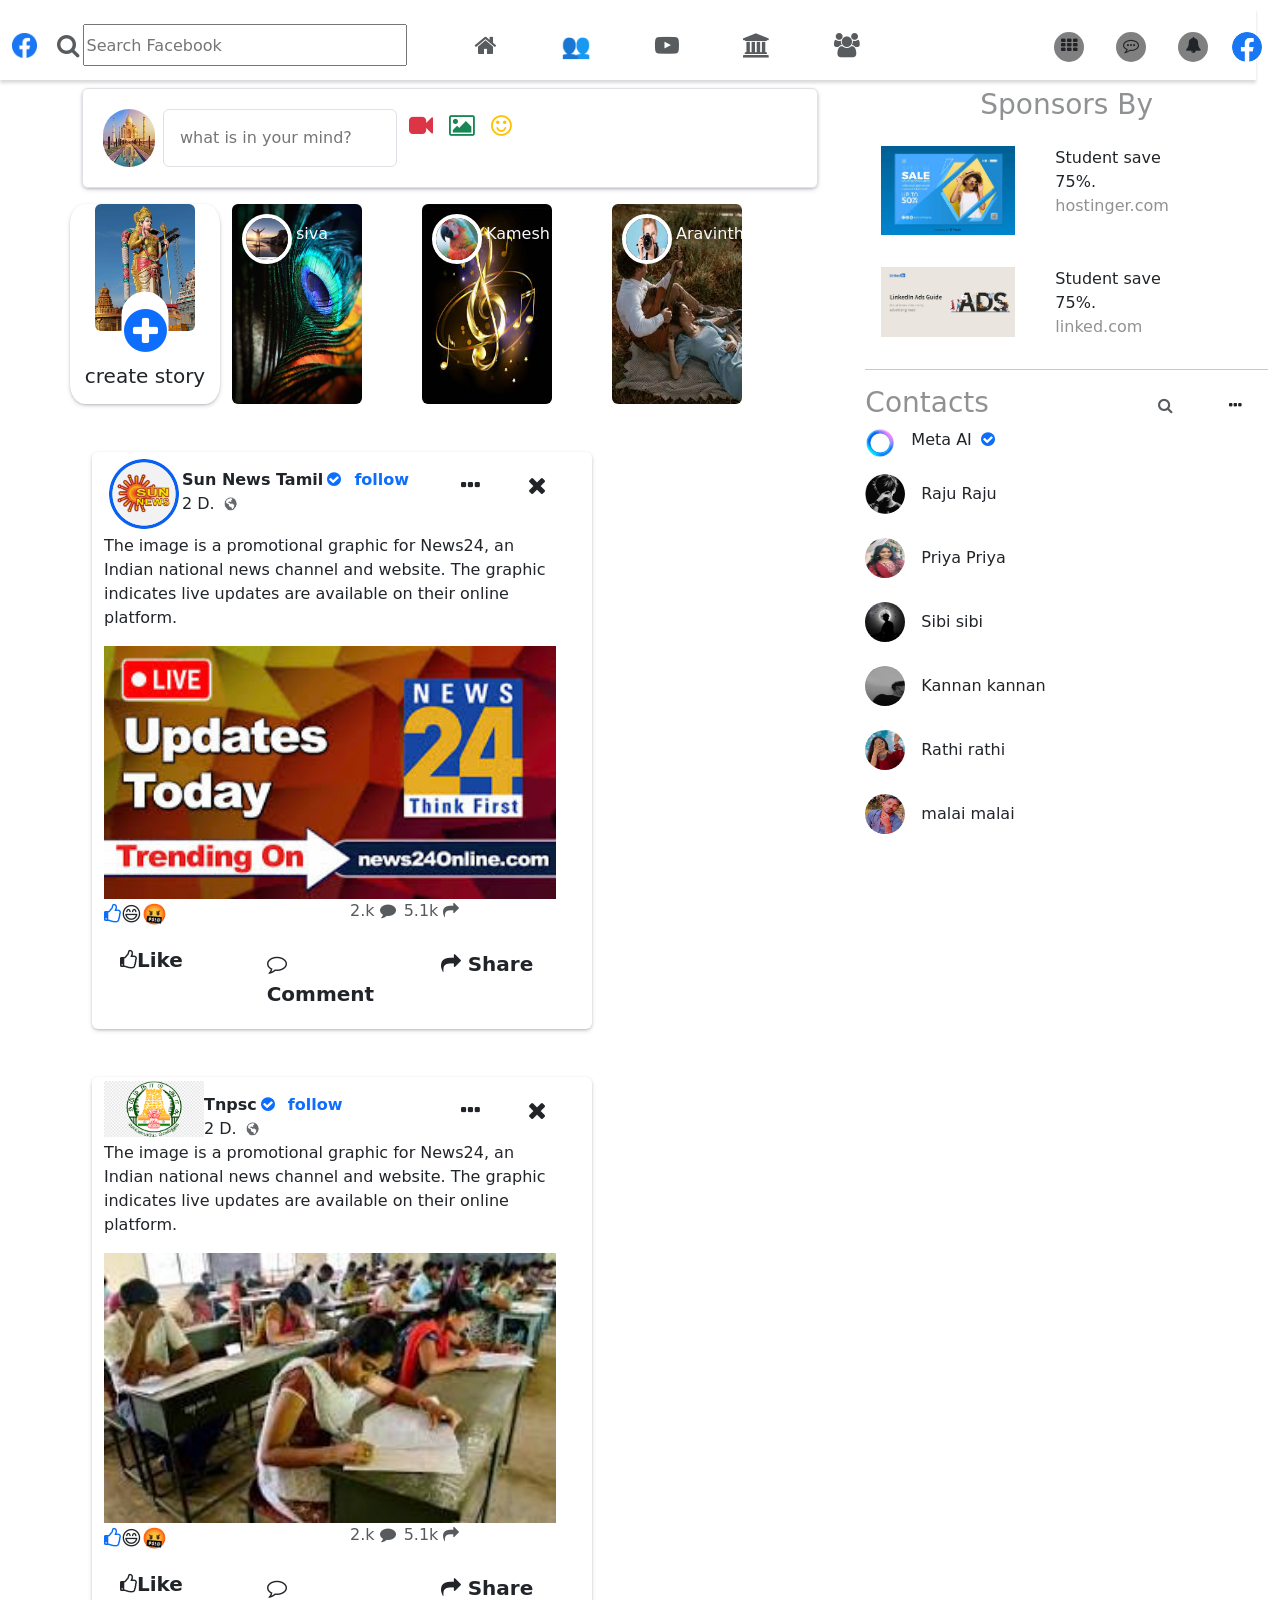
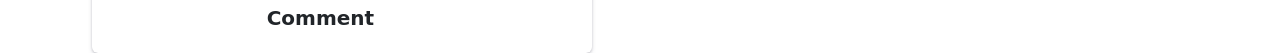
<file: index.html>
<!DOCTYPE html>
<html lang="en">

<head>
    <meta charset="UTF-8">
    <meta name="viewport" content="width=device-width, initial-scale=1.0">
    <title>Facebook</title>
    <link rel="icon" type="image/x-icon" href="./asset/images/face_1.png">
    <link href="https://cdn.jsdelivr.net/npm/bootstrap@5.3.3/dist/css/bootstrap.min.css" rel="stylesheet">
    <script src="https://cdn.jsdelivr.net/npm/bootstrap@5.3.3/dist/js/bootstrap.bundle.min.js"></script>
    <link rel="stylesheet" href="https://cdnjs.cloudflare.com/ajax/libs/font-awesome/4.7.0/css/font-awesome.min.css">
    <link rel="stylesheet" href="./styles.css">
</head>

<body>
      <header>
        <!-- nav bar -->
        <nav class="navbar navbar-expand-sm navbar-dark position-sticky">
            <div class="container-fluid">
                <!-- row brand -->
                <div class="row brand">
                    <div class="col-12 col-lg-4 col-sm-3 d-flex mt-3 ">
                        <!-- facebook logo -->
                        <a class="navbar-brand" href="#"><img class="img-fluid" src="./asset/images/facebook_logo.png"
                                alt="logo" width="30"></a>
                        <a class="fs-4 p-1 text-muted" href="#"><i class="fa fa-search"></i></a>
                        <input type="text" id="search" placeholder="Search Facebook" class="w-100 h-75" >
                    </div>
                    <!-- icon -->
                     <div class="col-12 col-lg-5 col-sm-5 mt-sm-2">
                        <ul class="navbar-nav d-flex p-sm-1 mx-sm-2 mt-lg- ">
                            <li class="nav-items fs-4 "><a class="nav-link text-muted mx-lg-4 mx-sm-2" href="./index.html"><i
                                        class="fa fa-home"></i></a></li>
                            <li class="nav-items fs-4 "><a class="nav-link text-dark mx-lg-4 mx-sm-2"
                                    href="./friends.html">&#128101;</a></li>
                            <li class="nav-items fs-4 "><a class="nav-link text-muted mx-lg-4 mx-sm-2" href="./reel.html"><i
                                        class="fa fa-youtube-play"></i></a></li>
                            <li class="nav-items fs-4 "><a class="nav-link text-muted mx-lg-4 mx-sm-2" href="./market.html"><i
                                        class="fa fa-institution"></i></a></li>
                            <li class="nav-items fs-4"><a class="nav-link text-muted mx-lg-4 mx-sm-2" href="group.html"><i
                                        class="fa fa-users"></i></a></li>
                        </ul>
                    </div>
                    <!-- menu -->
                  <div class="col-12 col-lg-3 col-md-4 col-sm-4 px-lg-5  mt-sm-3 px-sm-1">
                        <ul class="navbar-nav  d-flex px-lg-5 px-sm-4 nav-icon ">
                            <li class="nav-items"><a class="nav-link text-dark bg-opacity-50 text-center mx-lg-2"
                                    href="#"><i class="fa fa-th"></i></a>
                            </li>
                            <li class="nav-items"><a class="nav-link text-dark bg-opacity-50  text-center mx-lg-2"
                                    href="#"><i class="fa fa-commenting-o"></i></a>
                            </li>
                            <li class="nav-items"><a class="nav-link text-dark  mx-lg-2 mx-sm-1 bg-opacity-50 text-center"
                                    href="#"><i class="fa fa-bell"></i></a>
                            </li>
                            <li class="nav-item dropdown">
                                <a class="nav-link dropdown-toggle p-0" href="#" data-bs-toggle="dropdown">
                                    <img src="./asset/images/facebook_logo.png" alt="profile"
                                        class="img-fluid rounded-circle mt-2 m-lg-2" width="30" style="cursor:pointer;">
                                </a>
                                <ul class="dropdown-menu dropdown-menu-end shadow">
                                    <li><a class="dropdown-item" href="login.html">Logout</a></li>
                                </ul>
                            </li>
                        </ul>
                    </div>  
                </div>
            </div>
        </nav>
    </header>
    <section>
        <div class="container">
            <div class="row">
                <!-- profile -->
                <div class="col-12 col-lg-8 col-sm-12">
                    <div class="profile border rounded d-flex w-100 p-3">
                        <img src="./asset/images/taj.jpg" alt="profile-1" class="img-fluid rounded-pill p-lg-1"
                            width="60">
                        <form action="#" class="m-1">
                            <input type="text" class="p-3 border rounded mx-auto d-block" id="stext" name="stext"
                                placeholder="what is in your mind?">
                        </form>
                        <i class="fa fa-video-camera text-danger fs-4 p-2"></i>
                        <i class="fa fa-image text-success fs-4 p-2"></i>
                        <i class="fa fa-smile-o text-warning fs-4 p-2 d-none d-lg-block"></i>
                    </div>
                    <!-- story -->
                    <div class="row mt-3">
                        <div class="col-12 col-lg-3 create ">
                            <div class="position-relative rounded">
                                <a href="#"> <img src="./asset/images/murugar_1.jpg" alt="taj"
                                        class="img-fluid rounded mx-auto d-block" width="100"></a>
                                <div class="position-absolute top-100 start-50 translate-middle plus">
                                    <a href="#"><i class="fa fa-plus-circle"></i></a>
                                </div>
                            </div>
                            <!-- create story -->
                            <a href="#" class="nav-link fs-5  text-center story">create story</a>
                        </div>
                        <!-- feathures -->
                        <div class="col-12 col-lg-3 col-sm-3">
                            <div class="position-relative rounded featheres">
                                <a href="#"> <img src="./asset/images/featheres.jpeg" alt="featheres"
                                        class="img-fluid h-100 rounded" width="130"></a>
                                <div class="position-absolute top-0 start-0 wings ">
                                    <a href="#" class="nav-link"><img src="./asset/images/story.jpg " alt="story"
                                            class="img-fluid"><span class="text-light p-1">siva</span></a>
                                </div>
                            </div>
                        </div>
                        <!-- feathures -->
                        <div class="col-12 col-lg-3 col-sm-3">
                            <div class="position-relative rounded featheres">
                                <a href="#"> <img src="./asset/images/music.jpg" alt="music"
                                        class="img-fluid h-100 rounded" width="130"></a>
                                <div class="position-absolute top-0 start-0 wings ">
                                    <a href="#" class="nav-link"><img src="./asset/images/story_1.jpg" alt="story_1"
                                            class="img-fluid"><span class="text-light p-1">Kamesh</span></a>
                                </div>
                            </div>
                        </div>
                        <!-- feathures -->
                        <div class="col-12 col-lg-3 col-sm-3">
                            <div class="position-relative rounded featheres d-none d-lg-block">
                                <a href="#"> <img src="./asset/images/song.jpg" alt="song"
                                        class="img-fluid h-100 rounded" width="130"></a>
                                <div class="position-absolute top-0 start-0 wings ">
                                    <a href="#" class="nav-link"><img src="./asset/images/story_2.jpg" alt="story_2"
                                            class="img-fluid"><span class="text-light p-1">Aravinth</span></a>
                                </div>
                            </div>
                        </div>
                    </div>
                </div>
                <!-- advertisement -->
                <div
                    class="col-12 col-lg-4 col-sm-4 position-fixed end-0 top-25 vh-100 overflow-auto advertisement resp-advertisement d-none d-lg-block">
                    <p class="h3 opacity-50 text-center ">Sponsors By</p>
                    <div class="row add">
                        <div class="col-12 col-lg-6 ">
                            <a href="#"><img src="./asset/images/add.jpg" alt="add" class="img-fluid p-3 w-100"></a>
                        </div>
                        <div class="col-12 col-lg-6">
                            <a href="#" class="nav-link mt-3">Student save <br> 75%. <br><span
                                    class="opacity-50">hostinger.com</span></a>
                        </div>
                    </div>
                    <div class="row add">
                        <div class="col-12 col-lg-6">
                            <a href="#"><img src="./asset/images/linked.png" alt="add" class="img-fluid p-3 w-100"></a>
                        </div>
                        <div class="col-12 col-lg-6">
                            <a href="#" class="nav-link mt-3">Student save <br> 75%. <br><span
                                    class="opacity-50">linked.com</span></a>
                        </div>
                    </div>
                    <hr>
                    <!-- contact -->
                    <div class="row">
                        <div class="col-12 col-lg-8 col-sm-8">
                            <p class="h3 opacity-50">Contacts</p>
                        </div>
                        <div class="col-12 col-lg-2 ">
                            <a href="#" class="nav-link  text-muted p-2"><i class="fa fa-search"></i></a>
                        </div>
                        <div class="col-12 col-lg-2">
                            <a href="#" class="nav-link p-2"><i class="fa fa-ellipsis-h"></i></a>
                        </div>
                        <div class="col-12 col-lg-12 d-flex">
                            <a href="#"><img src="./asset/images/meta.jpg" alt="meta" class="img-fluid" width="30"></a>
                            <a href="#" class="meta nav-link px-3 ">Meta AI <span class="text-primary"><i
                                        class="fa fa-check-circle mx-1"></i></span></a>
                        </div>
                        <div class="col-12 col-lg-12 d-flex">
                            <a href="#"><img src="./asset/images/raju.jpg" alt="raju" class="img-fluid raju mt-3"></a>
                            <a href="#" class="nav-link p-3 mt-2">Raju Raju</a>
                        </div>
                        <div class="col-12 col-lg-12 d-flex">
                            <a href="#"><img src="./asset/images/priya.jpg" alt="priya"
                                    class="img-fluid priya mt-3"></a>
                            <a href="#" class="nav-link p-3 mt-2">Priya Priya</a>
                        </div>
                        <div class="col-12 col-lg-12 d-flex">
                            <a href="#"><img src="./asset/images/sibi.jpg" alt="sibi" class="img-fluid raju mt-3"></a>
                            <a href="#" class="nav-link p-3 mt-2">Sibi sibi</a>
                        </div>
                        <div class="col-12 col-lg-12 d-flex">
                            <a href="#"><img src="./asset/images/kannan.jpg" alt="kannan"
                                    class="img-fluid priya mt-3"></a>
                            <a href="#" class="nav-link p-3 mt-2">Kannan kannan</a>
                        </div>
                        <div class="col-12 col-lg-12 d-flex">
                            <a href="#"><img src="./asset/images/rathi.jpg" alt="rathi"
                                    class="img-fluid priya mt-3"></a>
                            <a href="#" class="nav-link p-3 mt-2">Rathi rathi</a>
                        </div>
                        <div class="col-12 col-lg-12 d-flex">
                            <a href="#"><img src="./asset/images/malai_picture.jpg" alt="malai"
                                    class="img-fluid priya mt-3"></a>
                            <a href="#" class="nav-link p-3 mt-2">malai malai</a>
                        </div>
                    </div>
                </div>
            </div>
        </div>
    </section>
    <section>
        <!-- updates -->
        <div class="container">
            <div class="row updates rounded mt-5">
                <div class="col-12 col-lg-8 col-sm-8 d-flex">
                    <div>
                        <img src="./asset/images/sun.png" alt="sun" class="img-fluid sun">
                    </div>
                    <div>
                        <a href="#" class=" nav-link mt-3"><strong> Sun News Tamil</strong><i
                                class="fa fa-check-circle text-primary mx-1"></i> <span
                                class="text-primary px-1"><strong>follow</strong></span></a>
                        <a href="#" class="nav-link">2 D. <img src="./asset/images/world.png" alt="world"
                                class="img-fluid" width="20"></a>
                    </div>
                </div>

                <div class="col-12 col-lg-4 col-sm-4 mt-3  d-flex">
                    <a href="#" class="nav-link fs-4 mx-4"><i class="fa fa-ellipsis-h"></i></a>
                    <a href="#" class="nav-link fs-4 mx-lg-4"><i class="fa fa-close"></i></a>
                </div>
                <div class="row">
                    <div class="col-12 col-lg-12">
                        <p>The image is a promotional graphic for News24, an Indian national news channel
                            and website. The
                            graphic indicates live updates are available on their online platform. </p>
                        <a href="#"><img src="./asset/images/news.jpg" alt="news" class="img-fluid" width="500"></a>
                    </div>
                </div>
                <div class="row">
                    <div class="col-12 col-lg-6 col-sm-6 d-flex">
                        <a href="#" class="nav-link fs-5 text-primary"><i class="fa fa-thumbs-o-up"></i></a>
                        <a href="#" class="nav-link fs-5">&#128516;</a>
                        <a href="#" class="nav-link fs-5">&#129324;</a>
                    </div>
                    <div class="col-12 col-lg-6 col-sm-6 d-flex ">
                        <a href="#" class="nav-link mx-2 opacity-75"><span>2.k</span> <i class="fa fa-comment"></i></a>
                        <a href="#" class="nav-link opacity-75"> <span>5.1k</span> <i
                                class="fa fa-mail-forward"></i></a>
                    </div>
                </div>
                <div class="row">
                    <div class="col-12 col-lg-4 col-sm-4">
                        <a href="#" class="nav-link p-3 fs-5"><i class="fa fa-thumbs-o-up">
                            </i><strong>Like</strong></a>
                    </div>
                    <div class="col-12 col-lg-4 col-sm-4">
                        <a href="#" class="nav-link p-1 my-3 fs-5"> <i class="fa fa-comment-o"></i>
                            <strong>Comment</strong></a>
                    </div>
                    <div class="col-12 col-lg-4 col-sm-4">
                        <a href="#" class="nav-link p-1 my-3 mx-3 fs-5"><i class="fa fa-mail-forward"></i>
                            <strong>Share</strong></a>
                    </div>
                </div>
            </div>
        </div>
    </section>
    <!-- second updates -->
    <div class="container">
        <div class="row updates rounded mt-5">
            <div class="col-12 col-lg-8 col-sm-8 d-flex">
                <!-- logo -->
                <div>
                    <img src="./asset/images/govert.png" alt="government" class="img-fluid sun mt-1" width="100">
                </div>
                <div>
                    <!-- tnpsc -->
                    <a href="#" class=" nav-link mt-3"><strong> Tnpsc</strong><i
                            class="fa fa-check-circle text-primary mx-1"></i> <span
                            class="text-primary px-1"><strong>follow</strong></span></a>
                    <a href="#" class="nav-link">2 D. <img src="./asset/images/world.png" alt="world" class="img-fluid"
                            width="20"></a>
                </div>
            </div>
            <!-- icon -->
            <div class="col-12 col-lg-4 col-sm-4 mt-3  d-flex">
                <a href="#" class="nav-link fs-4 mx-4"><i class="fa fa-ellipsis-h"></i></a>
                <a href="#" class="nav-link fs-4 mx-lg-4"><i class="fa fa-close"></i></a>
            </div>
            <!-- content -->
            <div class="row">
                <div class="col-12 col-lg-12">
                    <p>The image is a promotional graphic for News24, an Indian national news channel
                        and website. The
                        graphic indicates live updates are available on their online platform. </p>
                    <a href="#"><img src="./asset/images/exam.jpg" alt="news" class="img-fluid" width="500"></a>
                </div>
            </div>
            <!-- forward and chats -->
            <div class="row">
                <div class="col-12 col-lg-6 col-sm-6 d-flex">
                    <a href="#" class="nav-link fs-5 text-primary"><i class="fa fa-thumbs-o-up"></i></a>
                    <a href="#" class="nav-link fs-5">&#128516;</a>
                    <a href="#" class="nav-link fs-5">&#129324;</a>
                </div>
                <div class="col-12 col-lg-6 col-sm-6 d-flex ">
                    <a href="#" class="nav-link mx-2 opacity-75"><span>2.k</span> <i class="fa fa-comment"></i></a>
                    <a href="#" class="nav-link opacity-75"> <span>5.1k</span> <i class="fa fa-mail-forward"></i></a>
                </div>
            </div>
            <!-- like -->
            <div class="row">
                <div class="col-12 col-lg-4 col-sm-4">
                    <a href="#" class="nav-link p-3 fs-5"><i class="fa fa-thumbs-o-up">
                        </i><strong>Like</strong></a>
                </div>
                <!-- comment -->
                <div class="col-12 col-lg-4 col-sm-4">
                    <a href="#" class="nav-link p-1 my-3 fs-5"> <i class="fa fa-comment-o"></i>
                        <strong>Comment</strong></a>
                </div>
                <!-- share -->
                <div class="col-12 col-lg-4 col-sm-4">
                    <a href="#" class="nav-link p-1 my-3 mx-3 fs-5"><i class="fa fa-mail-forward"></i>
                        <strong>Share</strong></a>
                </div>
            </div>
        </div>
    </div>
    </section>
</body>

</html>
</file>
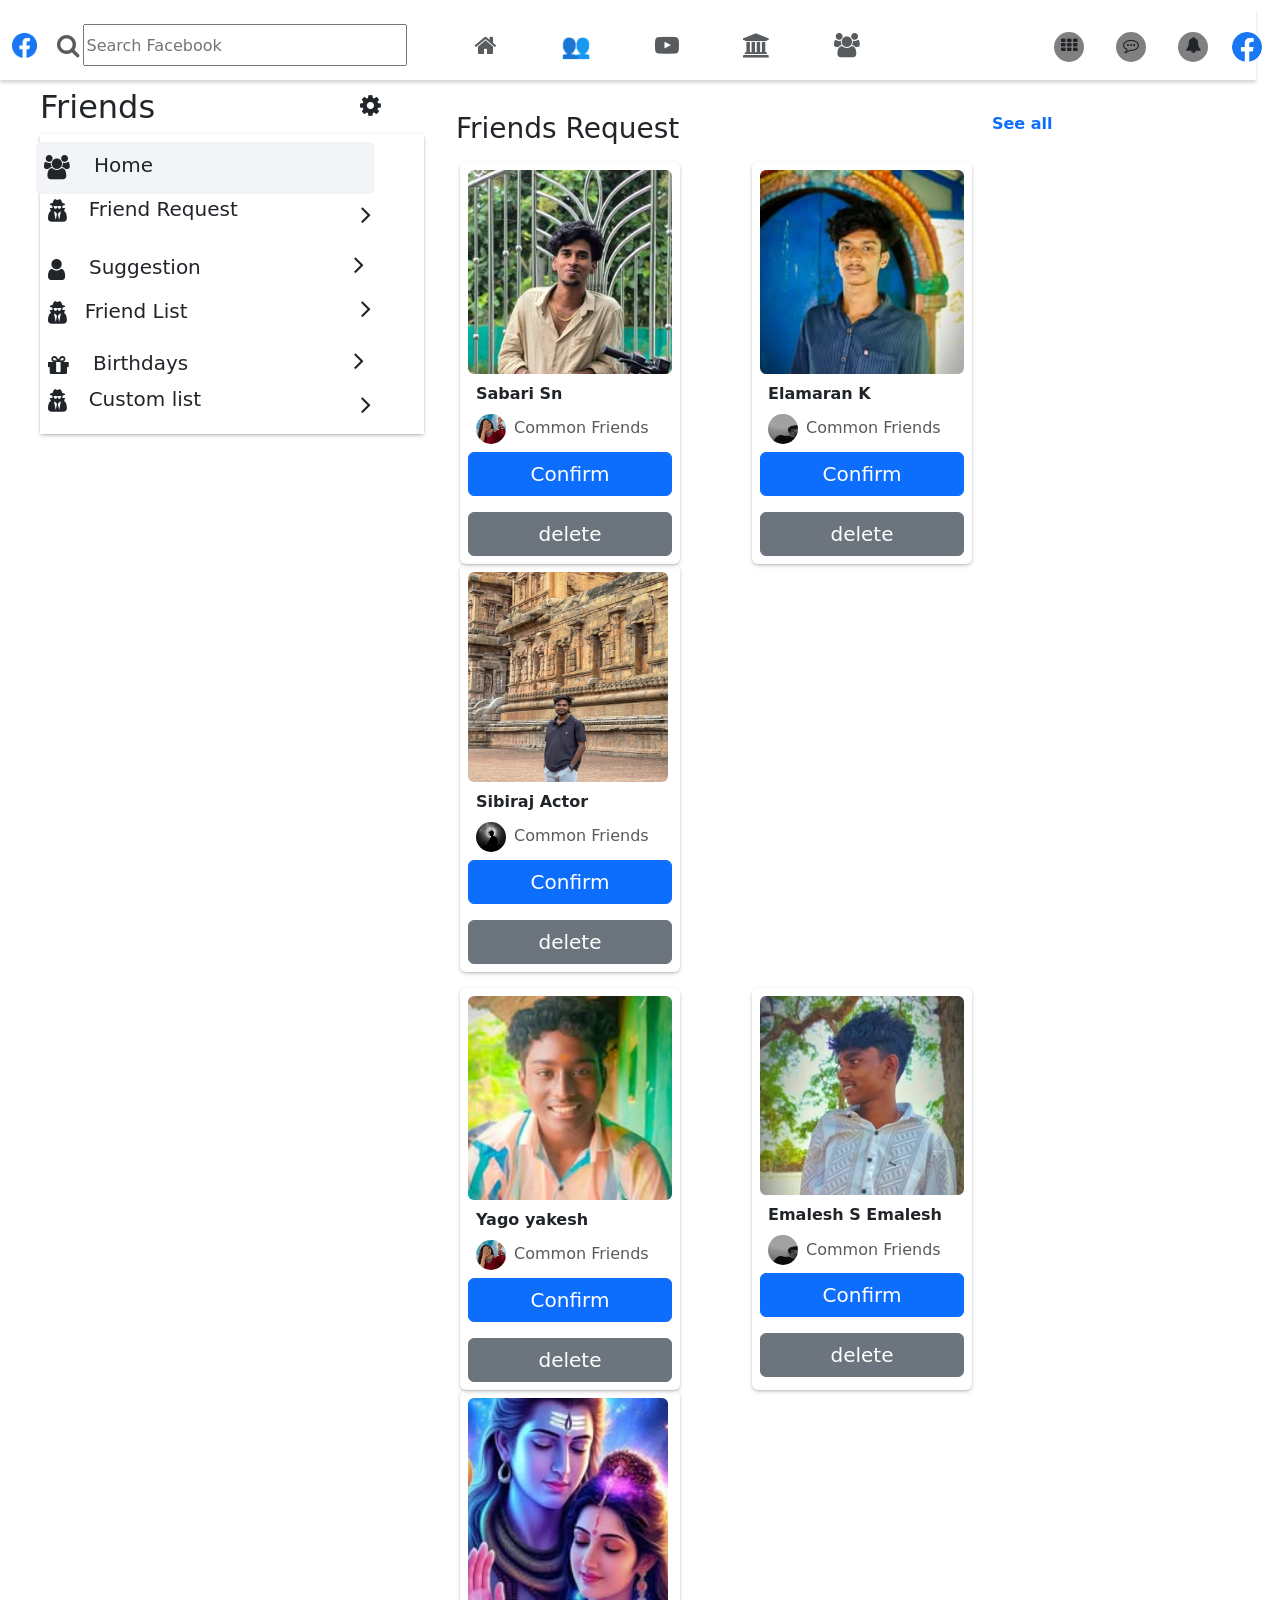
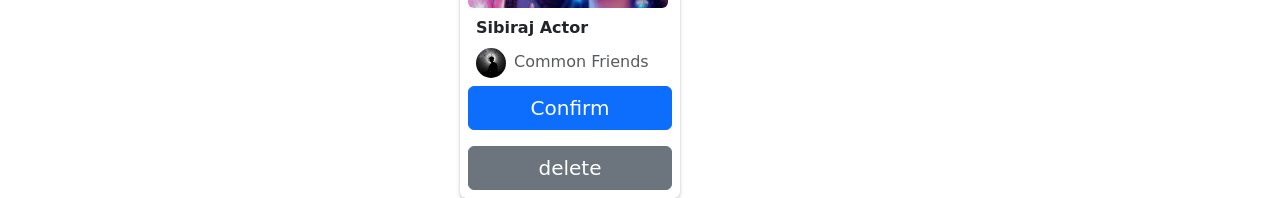
<file: friends.html>
<!DOCTYPE html>
<html lang="en">

<head>
    <meta charset="UTF-8">
    <meta name="viewport" content="width=device-width, initial-scale=1.0">
    <title>Facebook</title>
    <link rel="icon" type="image/x-icon" href="./asset/images/face_1.png">
    <link rel="stylesheet" href="https://cdnjs.cloudflare.com/ajax/libs/font-awesome/4.7.0/css/font-awesome.min.css">
    <link href="https://cdn.jsdelivr.net/npm/bootstrap@5.3.3/dist/css/bootstrap.min.css" rel="stylesheet">
    <script src="https://cdn.jsdelivr.net/npm/bootstrap@5.3.3/dist/js/bootstrap.bundle.min.js"></script>
    <link rel="stylesheet" href="https://cdnjs.cloudflare.com/ajax/libs/font-awesome/4.7.0/css/font-awesome.min.css">
    <link rel="stylesheet" href="./styles.css">
</head>

<body>
     <header>
        <!-- nav bar -->
        <nav class="navbar navbar-expand-sm navbar-dark position-sticky">
            <div class="container-fluid">
                <!-- row brand -->
                <div class="row brand">
                    <div class="col-12 col-lg-4 col-sm-3 d-flex mt-3 ">
                        <!-- facebook logo -->
                        <a class="navbar-brand" href="#"><img class="img-fluid" src="./asset/images/facebook_logo.png"
                                alt="logo" width="30"></a>
                        <a class="fs-4 p-1 text-muted" href="#"><i class="fa fa-search"></i></a>
                        <input type="text" id="search" placeholder="Search Facebook" class="w-100 h-75" >
                    </div>
                    <!-- icon -->
                     <div class="col-12 col-lg-5 col-sm-5 mt-sm-2">
                        <ul class="navbar-nav d-flex p-sm-1 mx-sm-2 mt-lg- ">
                            <li class="nav-items fs-4 "><a class="nav-link text-muted mx-lg-4 mx-sm-2" href="./index.html"><i
                                        class="fa fa-home"></i></a></li>
                            <li class="nav-items fs-4 "><a class="nav-link text-dark mx-lg-4 mx-sm-2"
                                    href="./friends.html">&#128101;</a></li>
                            <li class="nav-items fs-4 "><a class="nav-link text-muted mx-lg-4 mx-sm-2" href="./reel.html"><i
                                        class="fa fa-youtube-play"></i></a></li>
                            <li class="nav-items fs-4 "><a class="nav-link text-muted mx-lg-4 mx-sm-2" href="./market.html"><i
                                        class="fa fa-institution"></i></a></li>
                            <li class="nav-items fs-4"><a class="nav-link text-muted mx-lg-4 mx-sm-2" href="group.html"><i
                                        class="fa fa-users"></i></a></li>
                        </ul>
                    </div>
                    <!-- menu -->
                  <div class="col-12 col-lg-3 col-md-4 col-sm-4 px-lg-5  mt-sm-3 px-sm-1">
                        <ul class="navbar-nav  d-flex px-lg-5 px-sm-4 nav-icon ">
                            <li class="nav-items"><a class="nav-link text-dark bg-opacity-50 text-center mx-lg-2"
                                    href="#"><i class="fa fa-th"></i></a>
                            </li>
                            <li class="nav-items"><a class="nav-link text-dark bg-opacity-50  text-center mx-lg-2"
                                    href="#"><i class="fa fa-commenting-o"></i></a>
                            </li>
                            <li class="nav-items"><a class="nav-link text-dark  mx-lg-2 mx-sm-1 bg-opacity-50 text-center"
                                    href="#"><i class="fa fa-bell"></i></a>
                            </li>
                            <li class="nav-item dropdown">
                                <a class="nav-link dropdown-toggle p-0" href="#" data-bs-toggle="dropdown">
                                    <img src="./asset/images/facebook_logo.png" alt="profile"
                                        class="img-fluid rounded-circle mt-2 m-lg-2" width="30" style="cursor:pointer;">
                                </a>
                                <ul class="dropdown-menu dropdown-menu-end shadow">
                                    <li><a class="dropdown-item" href="login.html">Logout</a></li>
                                </ul>
                            </li>
                        </ul>
                    </div>  
                </div>
            </div>
        </nav>
    </header>
    <section>
        <div class="container-fluid">
            <div class="row mx-sm-3">
                <div class="col-12 col-lg-4 col-sm-6">
                    <div class="row">
                        <div class="col-12 col-lg-8 col-sm-8">
                            <h2>Friends</h2>
                        </div>
                        <div class="col-12 col-lg-4 col-sm-4">
                            <a href="#" class="text-dark fs-4 mx-5"><i class="fa fa-gear"></i></a>
                        </div>
                    </div>
                    <div class="follow p-2 w-100">
                        <div class="row ">
                            <div class="col-12 col-lg-12 col-sm-12 d-flex home p-2 rounded">
                                <a href="#" class="text-dark fs-4"><i class="fa fa-users"></i></a>
                                <a href="#" class="nav-link fs-5 px-4">Home</a>
                            </div>
                        </div>
                        <div class="row homes">
                            <div class="col-12 col-lg-1 col-sm-1">
                                 <a href="#" class="text-dark fs-4"><i class="fa fa-user-secret"></i></a>
                            </div>
                            <div class="col-12 col-lg-7 col-sm-9">
                                <a href="#" class="nav-link fs-5 px-2">Friend Request</a>
                            </div>
                            <div class="col-12 col-lg-2 col-sm-1">
                                 <a href="#" class="text-dark fs-3 mx-lg-5 px-1 p-1"><i class="fa fa-angle-right"></i></a>
                            </div>
                        </div>
                        <div class="row homes">
                            <div class="col-12 col-lg-9 col-sm-9 d-flex mt-3 homes">
                                <a href="#" class="text-dark fs-4"><i class="fa fa-user"></i></a>
                                <a href="#" class="nav-link fs-5 mx-lg-3 px-lg-2 mx-sm-4 ">Suggestion</a>
                            </div>
                            <div class="col-12 col-lg-3 col-sm-2 mt-sm-2">
                                 <a href="#" class="text-dark fs-3 mx-sm-3 px-sm-3 mx-lg-2 px-lg-1 suggest"><i class="fa fa-angle-right"></i></a>
                            </div>
                        </div>
                        <div class="row homes">
                            <div class="col-12 col-lg-1 col-sm-1 mt-sm-2">
                                 <a href="#" class="text-dark fs-4"><i class="fa fa-user-secret"></i></a>
                            </div>
                            <div class="col-12 col-lg-7 col-sm-9">
                                <a href="#" class="nav-link fs-5 px-1 mt-sm-2">Friend List</a>
                            </div>
                            <div class="col-12 col-lg-2 col-sm-1">
                                 <a href="#" class="text-dark fs-3 mx-lg-5 px-1 p-1"><i class="fa fa-angle-right"></i></a>
                            </div>

                            <!-- <div class="col-12 col-lg-8 col-sm- d-flex mt-3 homes">
                                <a href="#" class="text-dark fs-4"><i class="fa fa-user-secret"></i></a>
                                <a href="#" class="nav-link fs-5 px-4">Friend List</a>
                            </div>
                            <div class="col-12 col-lg-4 col-sm-1">
                                <a href="#" class="text-dark fs-3 mx-5 px-1 p-1"><i class="fa fa-angle-right"></i></a>
                            </div> -->
                        </div>
                        <div class="row homes">
                            <div class="col-12 col-lg-9 col-sm-9 d-flex mt-3 homes">
                                <a href="#" class="text-dark fs-4"><i class="fa fa-gift"></i></a>
                                <a href="#" class="nav-link fs-5 px-4">Birthdays</a>  
                            </div>
                             <div class="col-12 col-lg-3 col-sm-2 mt-sm-2">
                                 <a href="#" class="text-dark fs-3 mx-sm-4 px-sm-2 px-lg-1 mx-lg-2"><i class="fa fa-angle-right"></i></a>
                            </div>
                        </div>
                         <div class="row homes">
                            <div class="col-12 col-lg-1 col-sm-1">
                                 <a href="#" class="text-dark fs-4"><i class="fa fa-user-secret"></i></a>
                            </div>
                            <div class="col-12 col-lg-7 col-sm-9">
                                <a href="#" class="nav-link fs-5 px-2">Custom list</a>
                            </div>
                            <div class="col-12 col-lg-2 col-sm-1">
                                 <a href="#" class="text-dark fs-3 mx-lg-5 px-1 p-1"><i class="fa fa-angle-right"></i></a>
                            </div>
                        </div>
                    </div>
                </div>
                <div class="col-12 col-lg-8">
                    <div class="row">
                        <div class="col-12 col-lg-8">
                            <p class="h3 p-2 mt-3">Friends Request</p>
                        </div>
                        <div class="col-12 col-lg-4">
                            <a href="#" class="nav-link text-primary mt-4"><strong>See all</strong></a>
                        </div>
                    </div>
                    <div class="row">
                        <div class="col-12 col-sm-12 sabari rounded p-2 mx-4">
                            <a href="#"><img src="./asset/images/sabari.jpg" alt="sabari" class="img-fluid rounded"></a>
                            <a href="#" class="nav-link p-2"><strong>Sabari Sn</strong></a>
                            <a href="#" class="nav-link mx-2 "><img src="./asset/images/rathi.jpg" alt="sabarisn"
                                    class="img-fluid  common"><span class="p-2 opacity-75">Common Friends</span></a>
                                    <a href="#" class="btn btn-primary fs-5 w-100 mt-2 text-center"> Confirm</a><br>
                                    <a href="#" class="btn btn-secondary fs-5 w-100 mt-3">delete</a>
                        </div>
                         <div class="col-12 col-lg-4 mx-2 rounded p-2 sabari mx-5">
                            <a href="#"><img src="./asset/images/elamaran.jpg" alt="elamaran" class="img-fluid rounded"></a>
                            <a href="#" class="nav-link p-2"><strong>Elamaran K</strong></a>
                            <a href="#" class="nav-link mx-2 "><img src="./asset/images/kannan.jpg" alt="sabarisn"
                                    class="img-fluid  common"><span class="p-2 opacity-75">Common Friends</span></a>
                                    <a href="#" class="btn btn-primary fs-5 w-100 mt-2 text-center"> Confirm</a><br>
                                    <a href="#" class="btn btn-secondary fs-5 w-100 mt-3">delete</a>
                        </div>
                        <div class="col-12 col-lg-4 rounded p-2 sabari mx-4">
                            <a href="#"><img src="./asset/images/sibiraj.jpg" alt="sibiraj" class="img-fluid rounded sibiraj"></a>
                            <a href="#" class="nav-link p-2"><strong>Sibiraj Actor</strong></a>
                            <a href="#" class="nav-link mx-2 "><img src="./asset/images/sibi.jpg" alt="sibiraj"
                                    class="img-fluid  common"><span class="p-2 opacity-75">Common Friends</span></a>
                                    <a href="#" class="btn btn-primary fs-5 w-100 mt-2 text-center"> Confirm</a><br>
                                    <a href="#" class="btn btn-secondary fs-5 w-100 mt-3">delete</a>
                        </div>
                    </div>
                     <div class="row mt-3">
                        <div class="col-12 col-lg-4 rounded p-2 sabari mx-4">
                            <a href="#"><img src="./asset/images/yakesh.jpg" alt="yakesh" class="img-fluid rounded" width="220"></a>
                            <a href="#" class="nav-link p-2"><strong>Yago yakesh</strong></a>
                            <a href="#" class="nav-link mx-2 "><img src="./asset/images/rathi.jpg" alt="sabarisn"
                                    class="img-fluid  common"><span class="p-2 opacity-75">Common Friends</span></a>
                                    <a href="#" class="btn btn-primary fs-5 w-100 mt-2 text-center"> Confirm</a><br>
                                    <a href="#" class="btn btn-secondary fs-5 w-100 mt-3">delete</a>
                        </div>
                         <div class="col-12 col-lg-4 mx-2 rounded p-2 sabari mx-5">
                            <a href="#"><img src="./asset/images/emalesh.jpg" alt="Emalesh" class="img-fluid rounded"></a>
                            <a href="#" class="nav-link p-2"><strong>Emalesh S Emalesh</strong></a>
                            <a href="#" class="nav-link mx-2 "><img src="./asset/images/kannan.jpg" alt="sabarisn"
                                    class="img-fluid  common"><span class="p-2 opacity-75">Common Friends</span></a>
                                    <a href="#" class="btn btn-primary fs-5 w-100 mt-2 text-center"> Confirm</a><br>
                                    <a href="#" class="btn btn-secondary fs-5 w-100 mt-3">delete</a>
                        </div>
                        <div class="col-12 col-lg-4 rounded p-2 sabari mx-4">
                            <a href="#"><img src="./asset/images/god.jpg" alt="god" class="img-fluid rounded sibiraj"></a>
                            <a href="#" class="nav-link p-2"><strong>Sibiraj Actor</strong></a>
                            <a href="#" class="nav-link mx-2 "><img src="./asset/images/sibi.jpg" alt="sibiraj"
                                    class="img-fluid  common"><span class="p-2 opacity-75">Common Friends</span></a>
                                    <a href="#" class="btn btn-primary fs-5 w-100 mt-2 text-center"> Confirm</a><br>
                                    <a href="#" class="btn btn-secondary fs-5 w-100 mt-3">delete</a>
                        </div>
                    </div>
                </div>
            </div>
        </div>
    </section>
</body>

</html>
</file>
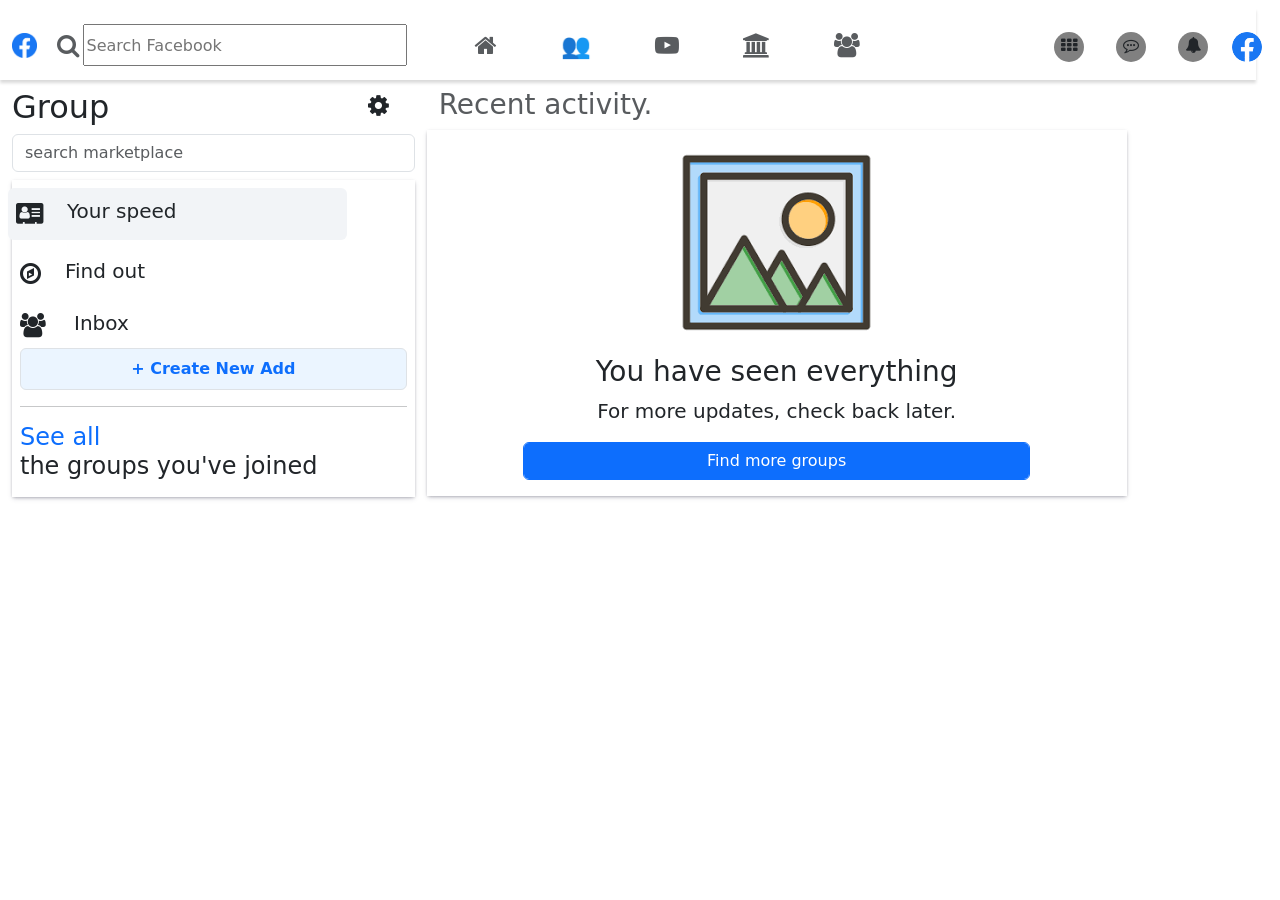
<file: group.html>
<!DOCTYPE html>
<html lang="en">

<head>
    <meta charset="UTF-8">
    <meta name="viewport" content="width=device-width, initial-scale=1.0">
    <title>Facebook</title>
   <link rel="icon" type="image/x-icon" href="./asset/images/face_1.png">
    <link rel="stylesheet" href="https://cdnjs.cloudflare.com/ajax/libs/font-awesome/4.7.0/css/font-awesome.min.css">
    <link href="https://cdn.jsdelivr.net/npm/bootstrap@5.3.3/dist/css/bootstrap.min.css" rel="stylesheet">
    <script src="https://cdn.jsdelivr.net/npm/bootstrap@5.3.3/dist/js/bootstrap.bundle.min.js"></script>
    <link rel="stylesheet" href="https://cdnjs.cloudflare.com/ajax/libs/font-awesome/4.7.0/css/font-awesome.min.css">
    <link rel="stylesheet" href="./styles.css">
</head>
<body>
     <header>
        <!-- nav bar -->
        <nav class="navbar navbar-expand-sm navbar-dark position-sticky">
            <div class="container-fluid">
                <!-- row brand -->
                <div class="row brand">
                    <div class="col-12 col-lg-4 col-sm-3 d-flex mt-3 ">
                        <!-- facebook logo -->
                        <a class="navbar-brand" href="#"><img class="img-fluid" src="./asset/images/facebook_logo.png"
                                alt="logo" width="30"></a>
                        <a class="fs-4 p-1 text-muted" href="#"><i class="fa fa-search"></i></a>
                        <input type="text" id="search" placeholder="Search Facebook" class="w-100 h-75" >
                    </div>
                    <!-- icon -->
                     <div class="col-12 col-lg-5 col-sm-5 mt-sm-2">
                        <ul class="navbar-nav d-flex p-sm-1 mx-sm-2 mt-lg- ">
                            <li class="nav-items fs-4 "><a class="nav-link text-muted mx-lg-4 mx-sm-2" href="./index.html"><i
                                        class="fa fa-home"></i></a></li>
                            <li class="nav-items fs-4 "><a class="nav-link text-dark mx-lg-4 mx-sm-2"
                                    href="./friends.html">&#128101;</a></li>
                            <li class="nav-items fs-4 "><a class="nav-link text-muted mx-lg-4 mx-sm-2" href="./reel.html"><i
                                        class="fa fa-youtube-play"></i></a></li>
                            <li class="nav-items fs-4 "><a class="nav-link text-muted mx-lg-4 mx-sm-2" href="./market.html"><i
                                        class="fa fa-institution"></i></a></li>
                            <li class="nav-items fs-4"><a class="nav-link text-muted mx-lg-4 mx-sm-2" href="group.html"><i
                                        class="fa fa-users"></i></a></li>
                        </ul>
                    </div>
                    <!-- menu -->
                  <div class="col-12 col-lg-3 col-md-4 col-sm-4 px-lg-5  mt-sm-3 px-sm-1">
                        <ul class="navbar-nav  d-flex px-lg-5 px-sm-4 nav-icon ">
                            <li class="nav-items"><a class="nav-link text-dark bg-opacity-50 text-center mx-lg-2"
                                    href="#"><i class="fa fa-th"></i></a>
                            </li>
                            <li class="nav-items"><a class="nav-link text-dark bg-opacity-50  text-center mx-lg-2"
                                    href="#"><i class="fa fa-commenting-o"></i></a>
                            </li>
                            <li class="nav-items"><a class="nav-link text-dark  mx-lg-2 mx-sm-1 bg-opacity-50 text-center"
                                    href="#"><i class="fa fa-bell"></i></a>
                            </li>
                            <li class="nav-item dropdown">
                                <a class="nav-link dropdown-toggle p-0" href="#" data-bs-toggle="dropdown">
                                    <img src="./asset/images/facebook_logo.png" alt="profile"
                                        class="img-fluid rounded-circle mt-2 m-lg-2" width="30" style="cursor:pointer;">
                                </a>
                                 <ul class="dropdown-menu dropdown-menu-end shadow">
                                    <li><a class="dropdown-item" href="login.html" >Logout</a></li>
                                </ul>
                            </li>
                        </ul>
                    </div>  
                </div>
            </div>
        </nav>
    </header>
    <section>
        <div class="container-fluid">
            <div class="row">
                <div class="col-12 col-lg-4">
                    <div class="row">
                        <div class="col-12 col-lg-10 ">
                            <h2>Group </h2>

                        </div>
                        <div class="col-12 col-lg-2 ">
                            <a href="#" class="text-dark fs-4 "><i class="fa fa-gear"></i></a>
                        </div>
                    </div>
                    <div class="row">
                        <div class="col-12 col-lg-12">
                            <input type="text" id="search" name="search" placeholder="search marketplace"
                                class="form-control border mb-2">
                        </div>
                    </div>
                    <div class="follow p-2">
                        <div class="row ">
                            <div class="col-12 col-lg-12 d-flex home p-2 rounded">
                                <a href="#" class="text-dark fs-4"><i class="fa fa-address-card"></i></a>
                                <a href="#" class="nav-link fs-5 px-4">Your speed</a>
                            </div>
                        </div>
                        <div class="row  homes">
                            <div class="col-12 col-lg-12 d-flex mt-3">
                                <a href="#" class="text-dark fs-4"><i class="fa fa-compass"></i></a>
                                <a href="#" class="nav-link fs-5 px-4">Find out</a>
                            </div>
                        </div>
                        <div class="row homes">
                            <div class="col-12 col-lg-12 d-flex mt-3 homes">
                                <a href="#" class="text-dark fs-4"><i class="fa fa-group"></i></a>
                                <a href="#" class="nav-link fs-5 px-4 mx-1">Inbox</a>
                            </div>
                        </div>
                        <div class="row">
                            <div class="col-12 col-lg-12">
                                <a href="#"
                                    class="nav-link text-primary border rounded p-2 text-center mt-1 new-add form-control"><strong>+
                                        Create New Add</strong></a>
                            </div>
                        </div>
                        <hr>
                        <div class="row">
                            <div class="col-12 col-lg-12">
                                <p class="h4"><a href="#" class="nav-link text-primary">See all</a> the groups you've joined</p>
                            </div>
                        </div>
                    </div>
                </div>
                <div class="col-12 col-lg-8">
                    <div class="row">
                        <div class="col-12 col-lg-12">
                            <p class="h3 opacity-75" >Recent activity.</p>
                        </div>
                    </div>
                     <div class="row photo" >
                            <div class="col-12 col-lg-12">
                                <img src="./asset/images/photo.png" alt="photo" class="img-fluid mx-auto d-block">
                                <p class="h3 text-center">You have seen everything</p>
                                <p class="fs-5 text-center">For more updates, check back later.</p>
                                <a href="#" class="btn btn-primary text-center form-control w-75 m-3 mx-auto d-block">Find more groups</a>
                            </div>
                        </div>
                    </div>
                </div>
            </div>
        </div>
    </section>
</body>
</html>
</file>
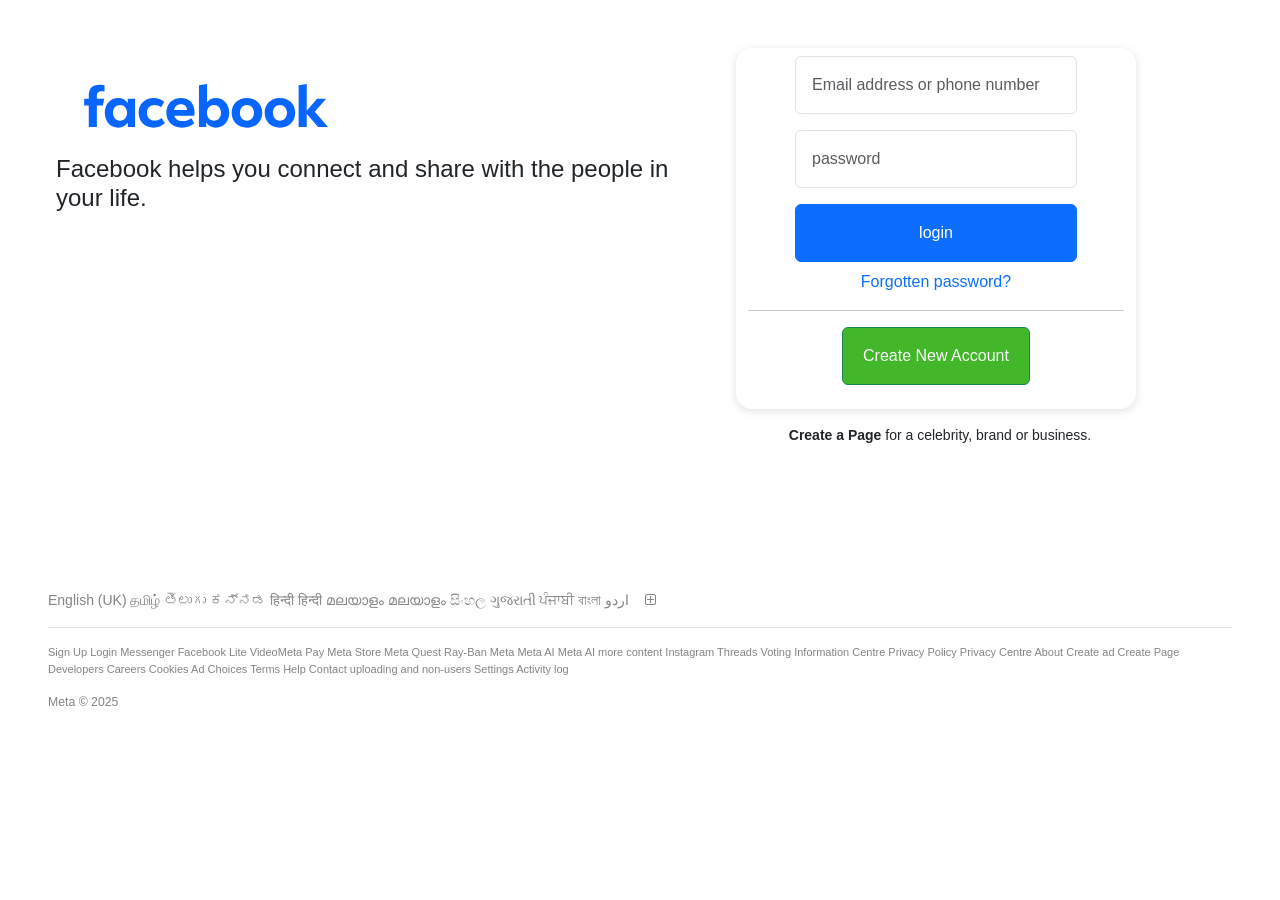
<file: login.html>
<!DOCTYPE html>
<html lang="en">

<head>
    <meta charset="UTF-8">
    <meta name="viewport" content="width=device-width, initial-scale=1.0">
    <title>Facebook Login</title>
     <link rel="icon" type="image/x-icon" href="./asset/images/face_1.png">
    <link href="https://cdn.jsdelivr.net/npm/bootstrap@5.3.3/dist/css/bootstrap.min.css" rel="stylesheet">
    <script src="https://cdn.jsdelivr.net/npm/bootstrap@5.3.3/dist/js/bootstrap.bundle.min.js"></script>
    <link rel="stylesheet" href="https://cdnjs.cloudflare.com/ajax/libs/font-awesome/4.7.0/css/font-awesome.min.css">
</head>
<style>
    body {
        font-family: Helvetica, Arial, sans-serif;
    }
    .login {
        width: 400px;
        box-shadow: rgba(99, 99, 99, 0.2) 0px 2px 8px 0px;
    }
    .new {
        background-color: #42b72a;
    }
    .create {
        margin-left: 600px;
    }

    .parah {
        font-size: 11px;
    }
    @media only screen and (max-width: 768px) {
        .resp-create {
            margin-left: 50px;
        }
        .resp-login{
            margin-left: 200px;
        }
        .resp-life{
            margin-left: 200px;
        }
    }
</style>
<body>
    <div class="container-fluid">
        <div class="row">
                <div class="col-12 col-lg-6 col-sm-8 m-5 p-2 resp-life ">
                    <img src="./asset/images/facebook_image.svg" alt="facebook" class="img-fluid " width="300">
                    <p class="fs-sm-1 fs-4 h2 mb-5">Facebook helps you connect and share with the people in your life.
                    </p>
                </div>
                <div class="col-12 col-lg-6 col-sm-6 mt-lg-5 rounded-4 login resp-login">
                    <form action="#">
                        <input type="email" id="email" name="email" class="form-control p-3 m-2 w-75 mx-auto d-block"
                            placeholder="Email address or phone number">
                        <input type="password" type="password" id="password" name="password"
                            class="form-control mt-3 p-3 m-2 w-75 mx-auto d-block " placeholder="password">
                        <a href="./index.html" class="btn btn-primary mt-3 p-3 m-2 w-75 mx-auto d-block">login</a>
                    </form>
                    <div class="text-center">
                        <a href="#" class="nav-link text-primary">Forgotten password?</a>
                    </div>
                    <hr>
                    <a href="./sign_up.html" class="btn btn-success mb-4 p-3 m-2 w-50 mx-auto d-block new">Create New Account</a>
                </div>
        </div>
        <div class="col-12 col-lg-12 col-md-12 text-center ">
            <p class="small mb-0 create resp-create mt-3"><strong>Create a Page</strong> for a celebrity, brand or business.
            </p>
        </div>

        <div class="row mt-5 p-">
            <div class="col-lg-12 col-md-12 mt-5 p-5 small text-muted opacity-75">
                <a class="small nav-link" href="#">English (UK) தமிழ் తెలుగు ಕನ್ನಡ हिन्दी हिन्दी മലയാളം മലയാളം සිංහල
                    ગુજરાતી ਪੰਜਾਬੀ বাংলা
                    اردو<span><span class="p-3 fs-"><i class="fa fa-plus-square-o"></i></span></span></a>
                <hr>
                <a class="parah lh-2 nav-link" href="#">Sign Up Login Messenger Facebook Lite VideoMeta Pay Meta Store
                    Meta Quest Ray-Ban
                    Meta Meta AI Meta AI more
                    content Instagram Threads Voting Information Centre Privacy Policy Privacy Centre About Create ad
                    Create
                    Page Developers Careers Cookies Ad Choices Terms Help Contact uploading and non-users Settings
                    Activity log</a>
                <p class="small mt-3">Meta © 2025</p>
            </div>
        </div>
    </div>
</body>
</html>
</file>
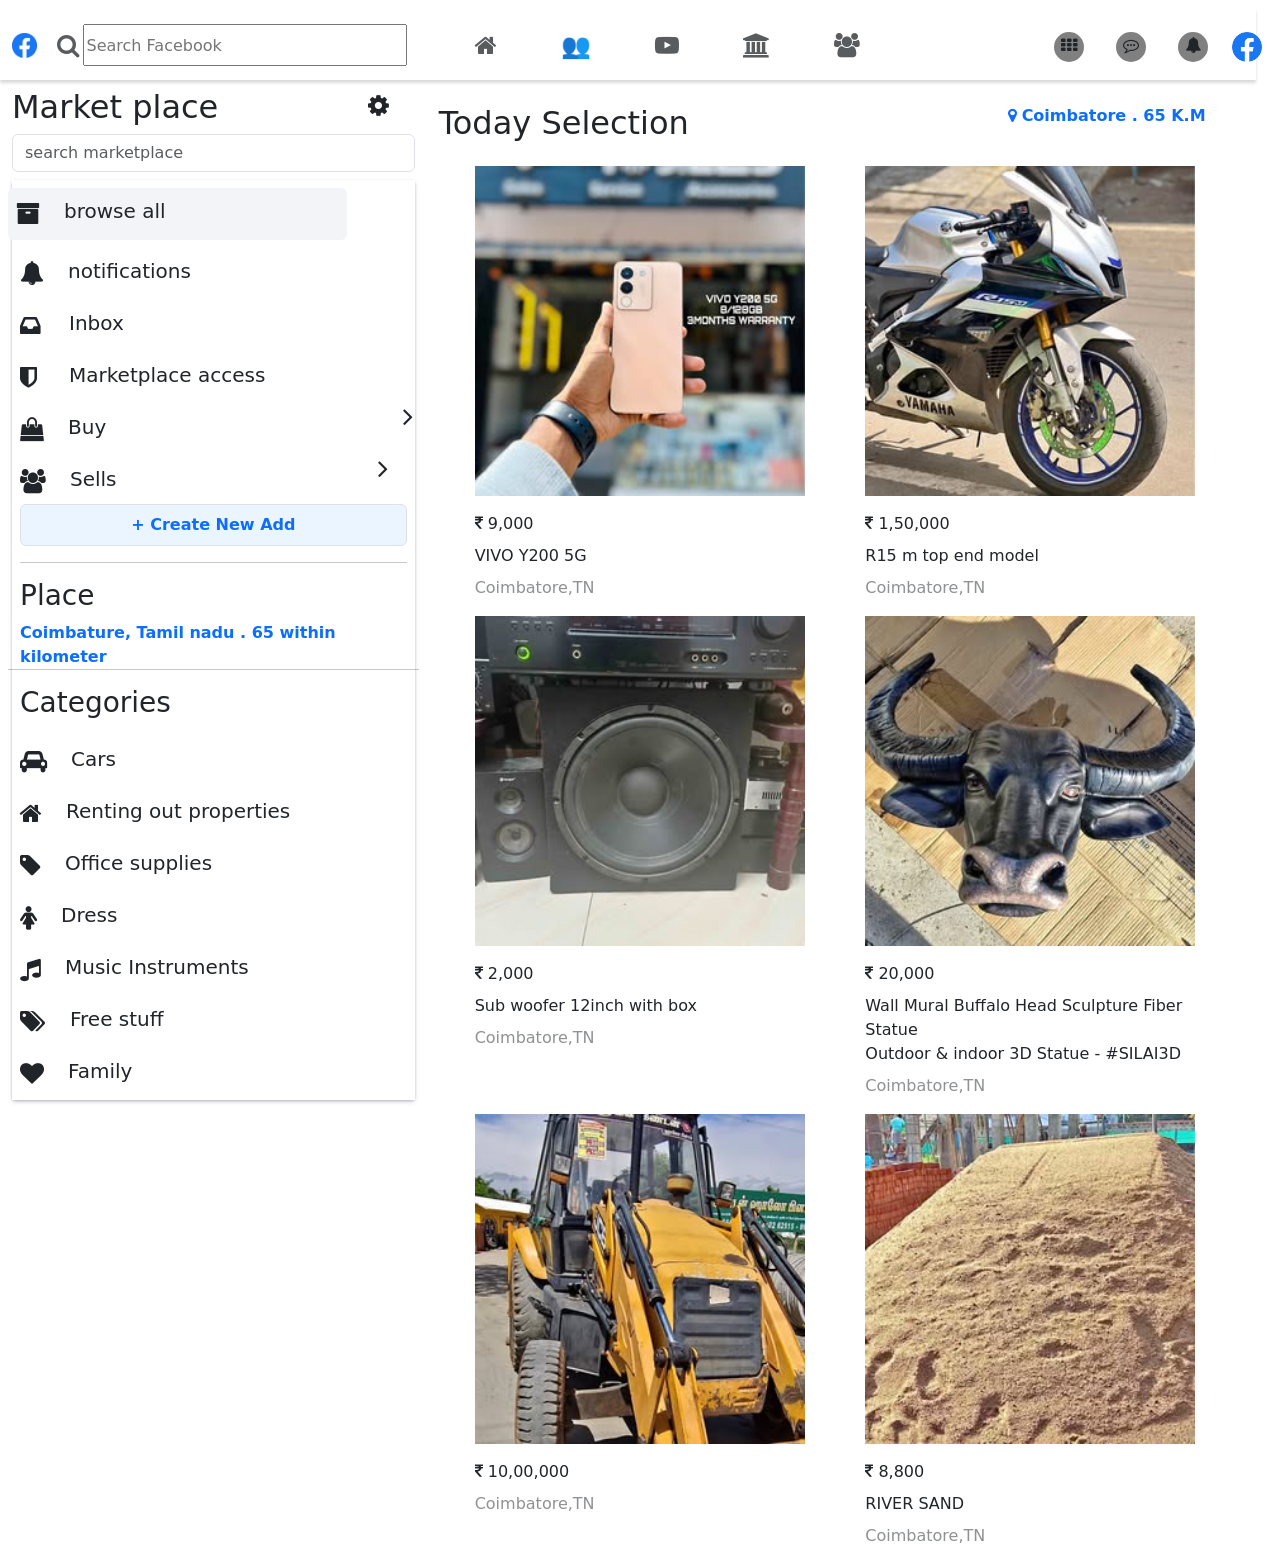
<file: market.html>
<!DOCTYPE html>
<html lang="en">

<head>
    <meta charset="UTF-8">
    <meta name="viewport" content="width=device-width, initial-scale=1.0">
    <title>Facebook</title>
    <link rel="icon" type="image/x-icon" href="./asset/images/face_1.png">
    <link rel="stylesheet" href="https://cdnjs.cloudflare.com/ajax/libs/font-awesome/4.7.0/css/font-awesome.min.css">
    <link href="https://cdn.jsdelivr.net/npm/bootstrap@5.3.3/dist/css/bootstrap.min.css" rel="stylesheet">
    <script src="https://cdn.jsdelivr.net/npm/bootstrap@5.3.3/dist/js/bootstrap.bundle.min.js"></script>
    <link rel="stylesheet" href="https://cdnjs.cloudflare.com/ajax/libs/font-awesome/4.7.0/css/font-awesome.min.css">
    <link rel="stylesheet" href="./styles.css">
</head>

<body>
    <header>
        <!-- nav bar -->
        <nav class="navbar navbar-expand-sm navbar-dark position-sticky">
            <div class="container-fluid">
                <!-- row brand -->
                <div class="row brand">
                    <div class="col-12 col-lg-4 col-sm-3 d-flex mt-3 ">
                        <!-- facebook logo -->
                        <a class="navbar-brand" href="#"><img class="img-fluid" src="./asset/images/facebook_logo.png"
                                alt="logo" width="30"></a>
                        <a class="fs-4 p-1 text-muted" href="#"><i class="fa fa-search"></i></a>
                        <input type="text" id="search" placeholder="Search Facebook" class="w-100 h-75" >
                    </div>
                    <!-- icon -->
                     <div class="col-12 col-lg-5 col-sm-5 mt-sm-2">
                        <ul class="navbar-nav d-flex p-sm-1 mx-sm-2 mt-lg- ">
                            <li class="nav-items fs-4 "><a class="nav-link text-muted mx-lg-4 mx-sm-2" href="./index.html"><i
                                        class="fa fa-home"></i></a></li>
                            <li class="nav-items fs-4 "><a class="nav-link text-dark mx-lg-4 mx-sm-2"
                                    href="./friends.html">&#128101;</a></li>
                            <li class="nav-items fs-4 "><a class="nav-link text-muted mx-lg-4 mx-sm-2" href="./reel.html"><i
                                        class="fa fa-youtube-play"></i></a></li>
                            <li class="nav-items fs-4 "><a class="nav-link text-muted mx-lg-4 mx-sm-2" href="./market.html"><i
                                        class="fa fa-institution"></i></a></li>
                            <li class="nav-items fs-4"><a class="nav-link text-muted mx-lg-4 mx-sm-2" href="group.html"><i
                                        class="fa fa-users"></i></a></li>
                        </ul>
                    </div>
                    <!-- menu -->
                  <div class="col-12 col-lg-3 col-md-4 col-sm-4 px-lg-5  mt-sm-3 px-sm-1">
                        <ul class="navbar-nav  d-flex px-lg-5 px-sm-4 nav-icon ">
                            <li class="nav-items"><a class="nav-link text-dark bg-opacity-50 text-center mx-lg-2"
                                    href="#"><i class="fa fa-th"></i></a>
                            </li>
                            <li class="nav-items"><a class="nav-link text-dark bg-opacity-50  text-center mx-lg-2"
                                    href="#"><i class="fa fa-commenting-o"></i></a>
                            </li>
                            <li class="nav-items"><a class="nav-link text-dark  mx-lg-2 mx-sm-1 bg-opacity-50 text-center"
                                    href="#"><i class="fa fa-bell"></i></a>
                            </li>
                            <li class="nav-item dropdown">
                                <a class="nav-link dropdown-toggle p-0" href="#" data-bs-toggle="dropdown">
                                    <img src="./asset/images/facebook_logo.png" alt="profile"
                                        class="img-fluid rounded-circle mt-2 m-lg-2" width="30" style="cursor:pointer;">
                                </a>
                                <ul class="dropdown-menu dropdown-menu-end shadow">
                                    <li><a class="dropdown-item" href="login.html">Logout</a></li>
                                </ul>
                            </li>
                        </ul>
                    </div>  
                </div>
            </div>
        </nav>
    </header>
    <section>
        <div class="container-fluid ">
            <div class="row">
                <div class="col-12 col-lg-4">
                    <div class="row">
                        <div class="col-12 col-lg-10 col-sm-5">
                            <h2>Market place</h2>

                        </div>
                        <div class="col-12 col-lg-2 col-sm-1 ">
                            <a href="#" class="text-dark fs-4 "><i class="fa fa-gear"></i></a>
                        </div>
                    </div>
                    <div class="row">
                        <div class="col-12 col-lg-12">
                            <input type="text" id="search" name="search" placeholder="search marketplace"
                                class="form-control border mb-2">
                        </div>
                    </div>
                    <div class="follow p-2">
                        <div class="row ">
                            <div class="col-12 col-lg-12 d-flex home p-2 rounded">
                                <a href="#" class="text-dark fs-4"><i class="fa fa-archive"></i></a>
                                <a href="#" class="nav-link fs-5 px-4">browse all</a>
                            </div>
                        </div>
                        <div class="row  homes">
                            <div class="col-12 col-lg-12 d-flex mt-3">
                                <a href="#" class="text-dark fs-4"> <i class="fa fa-bell"></i></a>
                                <a href="#" class="nav-link fs-5 px-4">notifications</a>
                            </div>
                        </div>
                        <div class="row homes">
                            <div class="col-12 col-lg-12 d-flex mt-3 homes">
                                <a href="#" class="text-dark fs-4"><i class="fa fa-inbox"></i></a>
                                <a href="#" class="nav-link fs-5 px-4 mx-1">Inbox</a>
                            </div>
                        </div>
                        <div class="row homes">
                            <div class="col-12 col-lg-12 d-flex mt-3 homes">
                                <a href="#" class="text-dark fs-4"><i class="fa fa-shield"></i></a>
                                <a href="#" class="nav-link fs-5 px-4 mx-2">Marketplace access </a>
                            </div>
                        </div>
                        <div class="row homes">
                            <div class="col-12 col-lg-6 col-sm-3 d-flex mt-3 homes">
                                <a href="#" class="text-dark fs-4"><i class="fa fa-shopping-bag"></i></a>
                                <a href="#" class="nav-link fs-5 px-4">Buy</a>
                            </div>
                            <div class="col-12 col-lg-6 col-sm-3">
                                <a href="#" class="text-dark fs-3 day px-lg-5 "><i class="fa fa-angle-right"></i></a>
                            </div>
                        </div>
                        <div class="row homes">
                            <div class="col-12 col-lg-10 col-sm-5 d-flex mt-3 homes">
                                <a href="#" class="text-dark fs-4"><i class="fa fa-users"></i></a>
                                <a href="#" class="nav-link fs-5 px-4">Sells</a>
                            </div>
                            <div class="col-12 col-lg-2 col-sm-1">
                                <a href="#" class="text-dark fs-3 px-lg-3 px-sm-1"><i class="fa fa-angle-right"></i></a>
                            </div>
                        </div>
                        <div class="row">
                            <div class="col-12 col-lg-12">
                                <a href="#"
                                    class="nav-link text-primary border rounded p-2 text-center mt-1 new-add"><strong>+
                                        Create New Add</strong></a>
                            </div>
                        </div>
                        <hr>
                        <div class="row">
                            <div class="col-12 col-lg-12">
                                <p class="h3">Place</p>
                                <a href="#" class="nav-link text-primary"><strong>Coimbature, Tamil nadu . 65 within
                                        kilometer</strong></a>
                            </div>
                            <hr>
                            <p class="h3">Categories</p>
                            <div class="row  homes">
                                <div class="col-12 col-lg-12 d-flex mt-3">
                                    <a href="#" class="text-dark fs-4"> <i class="fa fa-car"></i></a>
                                    <a href="#" class="nav-link fs-5 px-4">Cars</a>
                                </div>
                            </div>
                            <div class="row  homes">
                                <div class="col-12 col-lg-12 d-flex mt-3">
                                    <a href="#" class="text-dark fs-4"> <i class="fa fa-home"></i></a>
                                    <a href="#" class="nav-link fs-5 px-4">Renting out properties</a>
                                </div>
                            </div>
                            <div class="row  homes">
                                <div class="col-12 col-lg-12 d-flex mt-3">
                                    <a href="#" class="text-dark fs-4"> <i class="fa fa-tag"></i></a>
                                    <a href="#" class="nav-link fs-5 px-4">Office supplies</a>
                                </div>
                            </div>
                            <div class="row  homes">
                                <div class="col-12 col-lg-12 d-flex mt-3">
                                    <a href="#" class="text-dark fs-4"> <i class="fa fa-female"></i></a>
                                    <a href="#" class="nav-link fs-5 px-4">Dress</a>
                                </div>
                            </div>
                            <div class="row  homes">
                                <div class="col-12 col-lg-12 d-flex mt-3">
                                    <a href="#" class="text-dark fs-4"> <i class="fa fa-music"></i></a>
                                    <a href="#" class="nav-link fs-5 px-4">Music Instruments</a>
                                </div>
                            </div>
                            <div class="row  homes">
                                <div class="col-12 col-lg-12 d-flex mt-3">
                                    <a href="#" class="text-dark fs-4"><i class="fa fa-tags"></i></a>
                                    <a href="#" class="nav-link fs-5 px-4">Free stuff</a>
                                </div>
                            </div>
                            <div class="row  homes">
                                <div class="col-12 col-lg-12 d-flex mt-3">
                                    <a href="#" class="text-dark fs-4"> <i class="fa fa-heart"></i></a>
                                    <a href="#" class="nav-link fs-5 px-4">Family</a>
                                </div>
                            </div>
                        </div>
                    </div>
                </div>
                <div class="col-12 col-lg-8">
                    <div class="row">
                        <div class="col-12 col-lg-8 mt-3">
                            <p class="h2">Today Selection</p>
                        </div>
                        <div class="col-12 col-lg-4 mt-3">
                            <a href="#" class="nav-link text-primary"><i class="fa fa-map-marker"></i>
                                <strong>Coimbatore . 65 K.M</strong></a>
                        </div>
                    </div>
                    <div class="row mx-sm-4">
                        <div class="col-12 col-lg-6 mt-3 col-sm-6">
                            <a href="#"><img src="./asset/images/phone.jpg" alt="phone" class="img-fluid"
                                    width="330"></a>
                            <a href="#" class="nav-link mt-sm-3"><i class="fa fa-rupee"></i> 9,000</a>
                            <a href="#" class="nav-link mt-sm-2">VIVO Y200 5G</a>
                            <a href="#" class="nav-link mt-sm-2 opacity-50">Coimbatore,TN</a>
                        </div>
                        <div class="col-12 col-lg-6 mt-3 ">
                            <a href="#"><img src="./asset/images/r15.jpg" alt="r15" class="img-fluid" width="330"></a>
                            <a href="#" class="nav-link mt-sm-3"><i class="fa fa-rupee"></i> 1,50,000</a>
                            <a href="#" class="nav-link mt-sm-2">R15 m top end model</a>
                            <a href="#" class="nav-link mt-sm-2 opacity-50">Coimbatore,TN</a>
                        </div>
                    </div>
                    <div class="row mx-sm-4">
                        <div class="col-12 col-lg-6 mt-3 ">
                            <a href="#"><img src="./asset/images/speaker.jpg" alt="speaker" class="img-fluid"
                                    width="330"></a>
                            <a href="#" class="nav-link mt-sm-3"><i class="fa fa-rupee"></i> 2,000</a>
                            <a href="#" class="nav-link mt-sm-2">
                                Sub woofer 12inch with box</a>
                            <a href="#" class="nav-link mt-sm-2 opacity-50">Coimbatore,TN</a>
                        </div>
                        <div class="col-12 col-lg-6 mt-3">
                            <a href="#"><img src="./asset/images/baffollo.jpg" alt="r15" class="img-fluid" width="330"></a>
                            <a href="#" class="nav-link mt-sm-3"><i class="fa fa-rupee"></i> 20,000</a>
                            <a href="#" class="nav-link mt-sm-2">Wall Mural Buffalo Head Sculpture Fiber Statue <br> Outdoor & indoor
                                3D Statue - #SILAI3D</a>
                            <a href="#" class="nav-link mt-sm-2 opacity-50">Coimbatore,TN</a>
                        </div>
                    </div>
                    <div class="row mx-sm-4">
                        <div class="col-12 col-lg-6 mt-3 ">
                            <a href="#"><img src="./asset/images/jcb.jpg" alt="jcb" class="img-fluid"
                                    width="330"></a>
                            <a href="#" class="nav-link mt-sm-3"><i class="fa fa-rupee"></i> 10,00,000</a>
                            <a href="#" class="nav-link mt-sm-2 opacity-50">Coimbatore,TN</a>
                        </div>
                        <div class="col-12 col-lg-6 mt-3 ">
                            <a href="#"><img src="./asset/images/sand.jpg" alt="sand" class="img-fluid" width="330"></a>
                            <a href="#" class="nav-link mt-sm-3"><i class="fa fa-rupee"></i> 8,800</a>
                            <a href="#" class="nav-link mt-sm-2">RIVER SAND</a>
                            <a href="#" class="nav-link mt-sm-2 opacity-50">Coimbatore,TN</a>
                        </div>
                    </div>
                </div>
            </div>
        </div>
    </section>
</body>

</html>
</file>
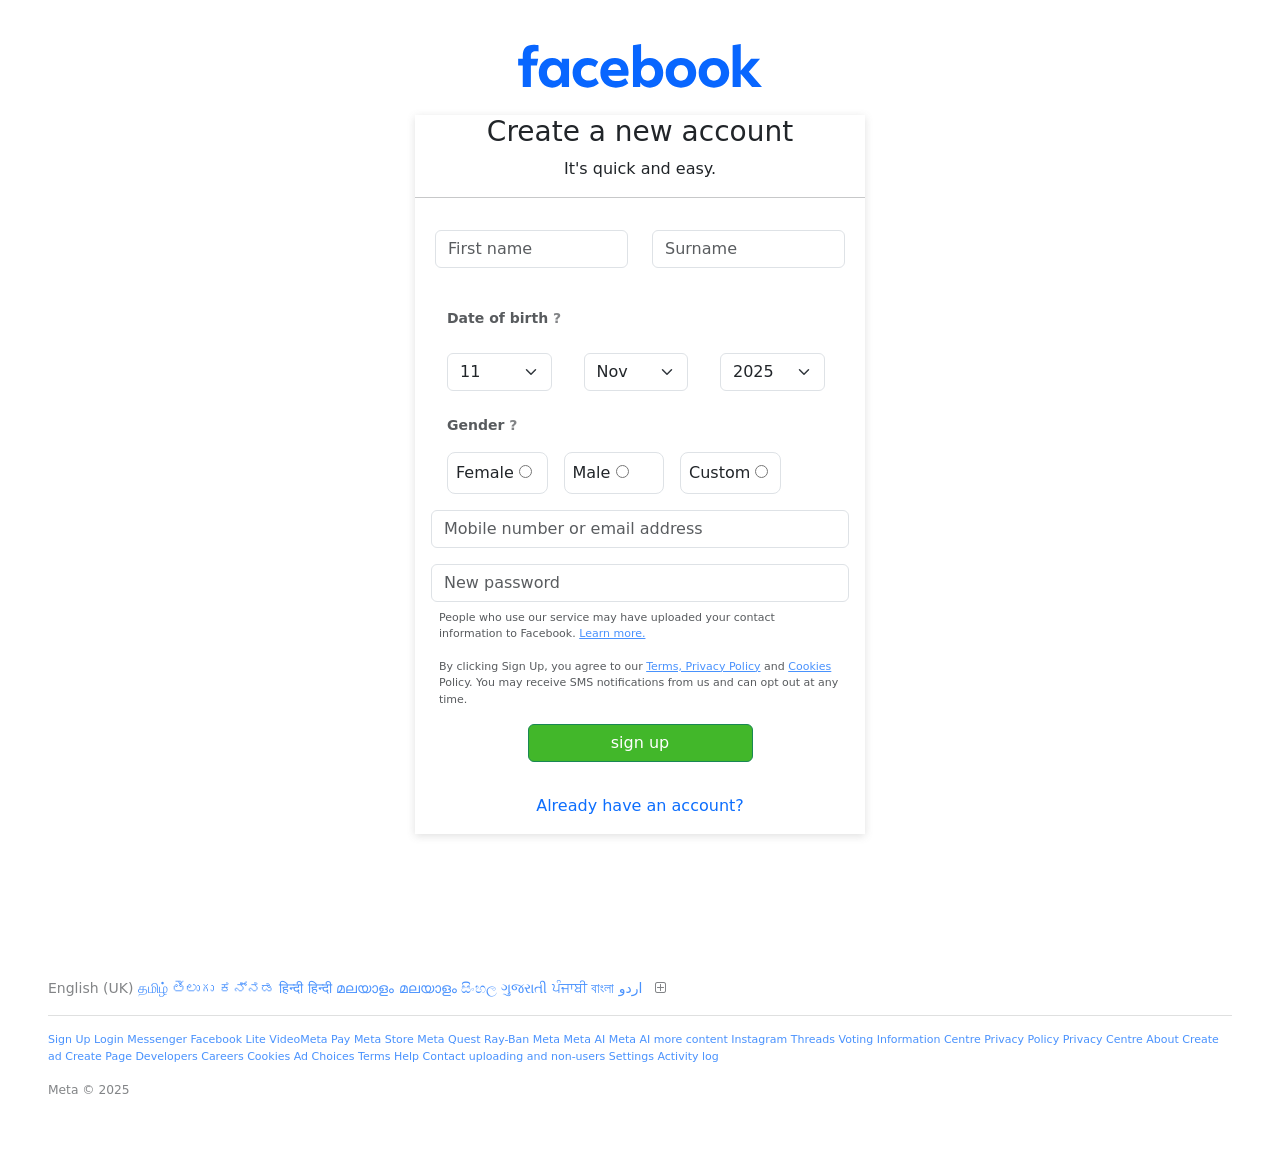
<file: sign_up.html>
<!DOCTYPE html>
<html lang="en">

<head>
    <meta charset="UTF-8">
    <meta name="viewport" content="width=device-width, initial-scale=1.0">
    <title>Sign up</title>
     <link rel="icon" type="image/x-icon" href="./asset/images/face_1.png">
    <link href="https://cdn.jsdelivr.net/npm/bootstrap@5.3.3/dist/css/bootstrap.min.css" rel="stylesheet">
    <script src="https://cdn.jsdelivr.net/npm/bootstrap@5.3.3/dist/js/bootstrap.bundle.min.js"></script>
    <link rel="stylesheet" href="https://cdnjs.cloudflare.com/ajax/libs/font-awesome/4.7.0/css/font-awesome.min.css">
</head>
<style>
    .account {
        width: 450px;
        box-shadow: rgba(99, 99, 99, 0.2) 0px 2px 8px 0px;
    }

    .parah {
        font-size: 11px;
    }

    .sign {
        background-color: #42b72a;
    }
</style>

<body>
    <div class="container-fluid">
        <div class="col-12 col-lg-12 col-sm-12">
            <img src="./asset/images/facebook_image.svg" alt="facebook" class="img-fluid mx-auto d-block mt-3"
                width="300">
            <div class=" mx-auto d-block account ">
                <h3 class="text-center">Create a new account</h3>
                <p class="text-center">It's quick and easy.</p>
                <hr>
                <form action="#">
                    <div class="row m-2">
                        <div class="col">
                            <input type="text" id="fname" name="fname" placeholder="First name"
                                class="form-control mt-3  ">
                        </div>
                        <div class="col">
                            <input type="text" id="sname" name="sname" placeholder="Surname"
                                class="form-control mt-3 "><br>
                        </div>
                    </div>
                    <label class="form-label  fw-semibold small opacity-75 text-start px-4 m-2">Date of birth
                        <span class="text-muted" data-bs-toggle="tooltip" title="Select your date of birth">?</span>
                    </label>
                    <div class="d-flex px-3">
                        <select class="form-select w-25 m-3" id="sell" name="sellist">
                            <option>1</option>
                            <option>2</option>
                            <option>3</option>
                            <option>4</option>
                            <option>5</option>
                            <option>6</option>
                            <option>7</option>
                            <option>8</option>
                            <option>9</option>
                            <option>10</option>
                            <option selected>11</option>
                            <option>12</option>
                            <option>13</option>
                            <option>14</option>
                            <option>15</option>
                            <option>16</option>
                            <option>17</option>
                            <option>18</option>
                            <option>19</option>
                            <option>20</option>
                            <option>21</option>
                            <option>22</option>
                            <option>23</option>
                            <option>24</option>
                            <option>25</option>
                            <option>26</option>
                            <option>27</option>
                            <option>28</option>
                            <option>29</option>
                            <option>30</option>
                            <option>31</option>
                        </select>
                        <select class="form-select w-25 m-3" id="sell" name="sellist">
                            <option>Jan</option>
                            <option>Feb</option>
                            <option>Mar</option>
                            <option>apr</option>
                            <option>may</option>
                            <option>June</option>
                            <option>July</option>
                            <option>Aug</option>
                            <option>Sep</option>
                            <option>Oct</option>
                            <option selected>Nov</option>
                            <option>Dec</option>
                        </select>
                        <select class="form-select w-25 m-3" id="sell" name="sellist">
                            <option>2025</option>
                            <option>2024</option>
                            <option>2023</option>
                            <option>2022</option>
                            <option>2021</option>
                            <option>2020</option>
                            <option>2019</option>
                            <option>2018</option>
                            <option>2017</option>
                            <option>2016</option>
                            <option>2015</option>
                            <option>2014</option>
                            <option>2013</option>
                            <option>2012</option>
                            <option>2011</option>
                            <option>2010</option>
                            <option>2009</option>
                            <option>2008</option>
                            <option>2007</option>
                            <option>2006</option>
                            <option>2005</option>
                            <option>2004</option>
                            <option>2003</option>
                            <option>2002</option>
                            <option>2001</option>
                        </select>
                    </div>
                    <label class="form-label  fw-semibold small opacity-75 text-start px-4 m-2">Gender
                        <span class="text-muted" data-bs-toggle="tooltip" title="Select your date of birth">?</span>
                    </label>
                    <div class="d-flex px-4">
                        <div class="form-radio border rounded-3 w-25 p-2 m-2">
                            <label class="form-radio-label" for="radio1">Female</label>
                            <input type="radio" id="radio1" name="male" value="something">
                        </div>
                        <div class="form-radio border rounded-3 w-25 p-2 m-2">
                            <label class="form-radio-label" for="radio1">Male</label>
                            <input type="radio" id="radio1" name="male" value="something">
                        </div>
                        <div class="form-radio border rounded-3 w-25 p-2 m-2">
                            <label class="form-radio-label" for="radio1">Custom</label>
                            <input type="radio" id="radio1" name="male" value="something">
                        </div>
                    </div>
                    <div class="d-grid gap-3 px-2 m-2">
                        <input type="text" id="email" name="email" class="form-control w-100"
                            placeholder="Mobile number or email address">
                        <input type="password" id="npassword" class="form-control w-100" name="npassword"
                            placeholder="New password">
                    </div>
                </form>
                <p class="parah opacity-75 px-4">People who use our service may have uploaded your contact information
                    to
                    Facebook. <span><a href="#"> Learn more.</a></span></p>
                <p class="parah opacity-75 px-4">By clicking Sign Up, you agree to our <span><a href="#">Terms, Privacy
                            Policy</a></span> and <span><a href="#">Cookies</a></span> Policy. You may receive SMS
                    notifications from us and can opt out at any time.</p>
                <a class="btn btn-success mx-auto d-block w-50 sign" href="./index.html">sign up</a>
                <a class="nav-link text-primary text-center mt-3 p-3" href="#">Already have an account?</a>
            </div>
            <div class="row mt-5 p-">
                <div class="col-lg-12 col-md-12 mt-5 p-5 small text-muted opacity-75">
                    <a class="small nav-link text-primary" href="#"><span class="text-muted">English (UK)</span> தமிழ் తెలుగు ಕನ್ನಡ हिन्दी हिन्दी മലയാളം മലയാളം සිංහල
                        ગુજરાતી ਪੰਜਾਬੀ বাংলা
                        اردو <span class="text-muted p-2"><i class="fa fa-plus-square-o"></i></span></a>
                    <hr>
                    <a class="parah lh-2 nav-link text-primary" href="#">Sign Up Login Messenger Facebook Lite VideoMeta Pay Meta
                        Store
                        Meta Quest Ray-Ban
                        Meta Meta AI Meta AI more
                        content Instagram Threads Voting Information Centre Privacy Policy Privacy Centre About Create
                        ad
                        Create
                        Page Developers Careers Cookies Ad Choices Terms Help Contact uploading and non-users Settings
                        Activity log</a>
                    <p class="small mt-3">Meta © 2025</p>
                </div>
            </div>

        </div>
    </div>
</body>

</html>
</file>
<file: styles.css>
/* index styles */
/* profile */
.profile {
        box-shadow: rgba(50, 50, 93, 0.25) 0px 2px 5px -1px, rgba(0, 0, 0, 0.3) 0px 1px 3px -1px;
    }

    .brand {
        width: 100%;
        box-shadow: rgba(0, 0, 0, 0.15) 0px 3px 3px 0px;
    }

    .menu {
        margin-left: 300px;
    }

    .create {
        width: 150px;
        height: 200px;
        box-shadow: rgba(50, 50, 93, 0.25) 0px 2px 5px -1px, rgba(0, 0, 0, 0.3) 0px 1px 3px -1px;
        border-radius: 10%;
    }
    /* story */

    .story {
        margin-top: 30px;
    }

    .nav-icon i {
        width: 30px;
        height: 30px;
        padding: 5px;
        margin-bottom: 10px;
        background-color: grey;
        border-radius: 50%;

    }

    .plus {
        background-color: white;
        border: 2px solid white;
        border-radius: 50px;
        font-size: 50px;
        position: absolute;
    }
/* featheres */
    .featheres {
        height: 100%;
    }

    .wings img {
        width: 50px;
        height: 50px;
        border: 4px solid white;
        margin-left: 10px;
        border-radius: 50%;
        margin-top: 10px;
    }

    .add {
        width: 380px;
    }

    .ad:hover {
        width: 300px;
        height: 200px;
        background-color: grey;
    }
/* profile card */
    .raju {
        width: 40px;
        border-radius: 50%;
    }

    .priya {
        width: 40px;
        height: 40px;
        border-radius: 50%;
    }
    .fac-profile{
        width: 40px;
        height: 40px;
        border-radius: 50%;
    }
/* updates */
    .updates {
        width: 500px;
        margin: 0px 10px;
        box-shadow: rgba(50, 50, 93, 0.25) 0px 2px 5px -1px, rgba(0, 0, 0, 0.3) 0px 1px 3px -1px;
    }
    
    /* friend styles */
    .home{
        width: 339px;
        padding: 10px;
        background-color: #f2f4f7;
    }
    /* .suggest{
        margin: 0 120px;
    } */
    .day{
        margin: 0 130px;
    }
    .homes:hover{
         background-color: #f2f4f7;
    }
    .follow{
        box-shadow: rgba(50, 50, 93, 0.25) 0px 2px 5px -1px, rgba(0, 0, 0, 0.3) 0px 1px 3px -1px;
    }
    .sabari{
        width: 220px;
         box-shadow: rgba(50, 50, 93, 0.25) 0px 2px 5px -1px, rgba(0, 0, 0, 0.3) 0px 1px 3px -1px;
    }
    .common{
        width: 30px;
        height: 30px;
        border-radius: 50%;
    }
    .sibiraj{
        width: 200px;
        height: 210px;
    }
    /* market place */
    .new-add{
        background-color: #ebf5ff;
    }
    /* group */
    .photo{
        width: 700px;
         box-shadow: rgba(50, 50, 93, 0.25) 0px 2px 5px -1px, rgba(0, 0, 0, 0.3) 0px 1px 3px -1px;
    }
    @media only screen and (max-width:768px){
    }
    .logout{
        width:10px;
    }
</file>
